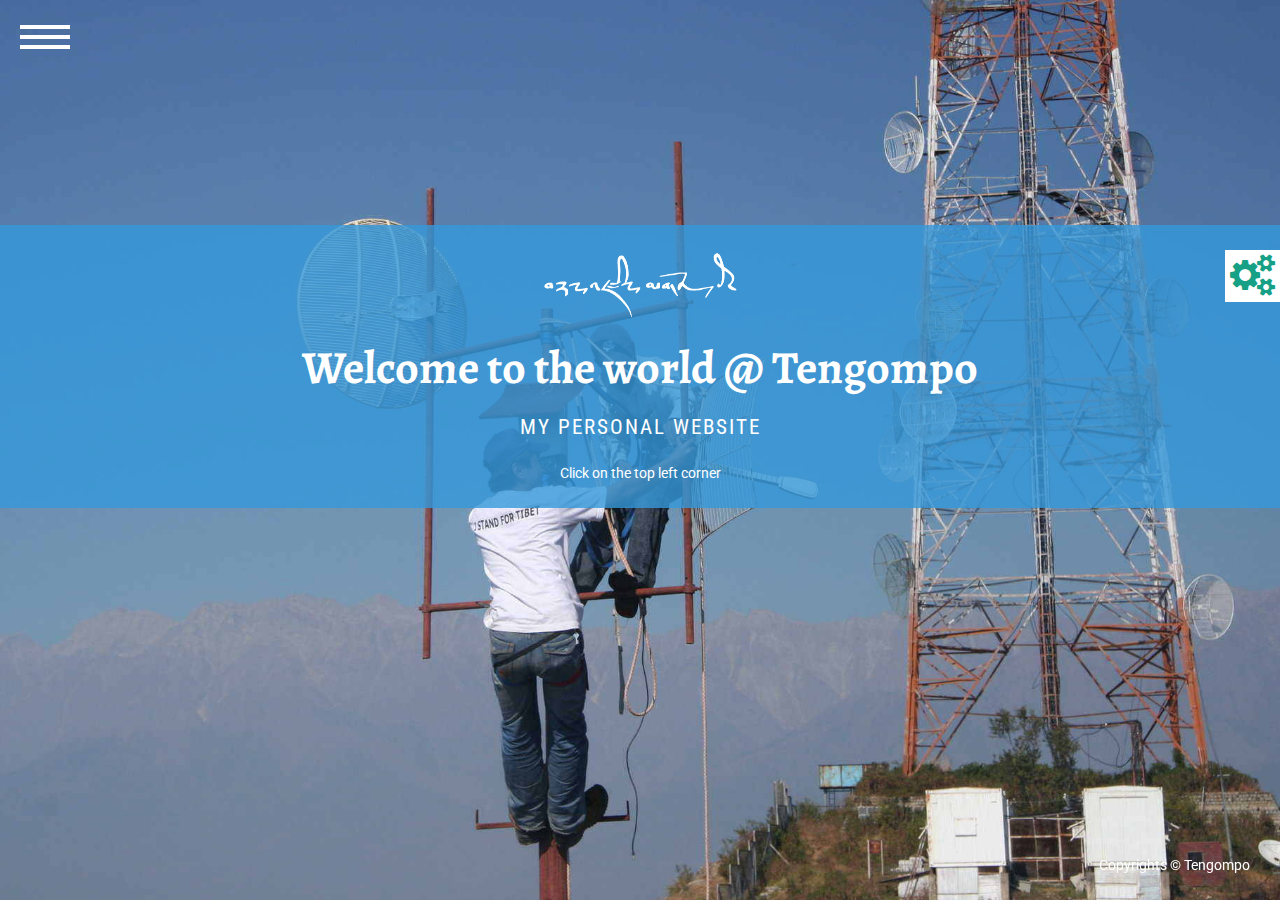
<file: index.html>
<!DOCTYPE html>
<!--[if lt IE 7]>      <html class="no-js lt-ie9 lt-ie8 lt-ie7"> <![endif]-->
<!--[if IE 7]>         <html class="no-js lt-ie9 lt-ie8"> <![endif]-->
<!--[if IE 8]>         <html class="no-js lt-ie9"> <![endif]-->
<!--[if gt IE 8]><!--> <html class="no-js"> <!--<![endif]-->

<head>
    <meta charset="utf-8">
    <meta name="viewport" content="width=device-width, initial-scale=1.0"> 
   
    <title>Welcome to my personal website :: Tengompo</title>    
    <meta name="description" content="Tengompo">
    
    <!-- Stylesheet -->
    <link href="css/bootstrap.css" rel="stylesheet">
    <link href="css/font-awesome.min.css" rel="stylesheet">
    <link href="css/animate.min.css" rel="stylesheet">
    <link href="css/main.css" rel="stylesheet">
    <style>
        body  {
        padding-top: 40px;
        }
    </style>
    
    <!-- Favicon and Touch Icons -->
    <link rel="shortcut icon" href="images/favicon.ico">
    <link rel="apple-touch-icon-precomposed" sizes="144x144" href="images/apple-touch-icon-144-precomposed.png">
    <link rel="apple-touch-icon-precomposed" sizes="114x114" href="images/apple-touch-icon-114-precomposed.png">
    <link rel="apple-touch-icon-precomposed" sizes="72x72" href="images/apple-touch-icon-72-precomposed.png">
    <link rel="apple-touch-icon-precomposed" href="images/apple-touch-icon-57-precomposed.png">
    
    <script src="js/modernizr-2.6.2-respond-1.1.0.min.js"></script>
</head>

<body id="home">
    <div class="wrap">
        <div class="container-fluid">
            <!-- Nav Menu -->
            <nav id="k-menu" class="k-menu">
                <a href="#" class="k-menu-trigger"><span>Menu</span></a>
                <ul>
                    <li><a href="index.html">Home</a></li>
                    <li><a href="about.html">About me</a></li>
                    <li><a href="portfolio.html">Portfolio</a></li>
                    <li><a href="contact.html">Contact</a></li>
                </ul>
                <ul>
                    <li><a href="https://twitter.com/tengompo" class="fa fa-twitter">Twitter</a></li>
                    <li><a href="https://plus.google.com/+tenzingompo" class="fa fa-google-plus">Google+</a></li>
                    <li><a href="https://www.facebook.com/tengompo" class="fa fa-facebook">Facebook</a></li>
                    <li><a href="https://www.linkedin.com/in/tengompo" class="fa fa-linkedin">LinkedIn</a></li>
                </ul>
            </nav><!-- /Nav Menu -->
            <!-- Switcher Color -->
            <div id="switcher" class="switcher">
                <div class="switcher-content">
                    <h2>Choose<br> color style</h2>
                    <ul class="color color-thumbs">
                      <li class="color-1"></li>
                      <li class="color-2"></li>
                      <li class="color-3"></li>
                      <li class="color-4"></li>
                      <li class="color-5"></li>
                    </ul>
                </div>
                <a href="" class="switcher-btn"><i class="fa fa-cogs fa-3x"></i></a>
            </div><!-- /Switcher Color -->
            <!-- Welcome -->
            <div class="row text-center animated bounceIn">
                <div class="col-md-12">
                    <img src="images/tengompo.png" height="120" width="220">
                    <h1>Welcome to the world @ Tengompo</h1>
                    <h2>My Personal Website</h2>
                    <p>Click on the top left corner</p>
                </div>
            </div><!-- /Welcome -->
          <footer class="text-right animated bounceIn">
            <p>Copyrights &copy; <a href="http://www.tengompo.com" target="_blank">Tengompo</a></p>
          </footer>
        </div><!-- /.container -->
    </div><!-- /.wrap -->

    <!-- JavaScript -->
    <script src="js/jquery-1.10.2.js"></script>
    <script src="js/bootstrap.js"></script>
    <script src="js/borderMenu.js"></script>
    <script src="js/jquery.easing.min.js"></script>
    <script src="js/jquery.easypiechart.min.js"></script>
    <script src="js/custom.js"></script>

    <!-- Google Analytics -->
    <script>
  (function(i,s,o,g,r,a,m){i['GoogleAnalyticsObject']=r;i[r]=i[r]||function(){
  (i[r].q=i[r].q||[]).push(arguments)},i[r].l=1*new Date();a=s.createElement(o),
  m=s.getElementsByTagName(o)[0];a.async=1;a.src=g;m.parentNode.insertBefore(a,m)
  })(window,document,'script','//www.google-analytics.com/analytics.js','ga');

  ga('create', 'UA-52352749-1', 'auto');
  ga('send', 'pageview');

</script>
</body>

</html>
</file>
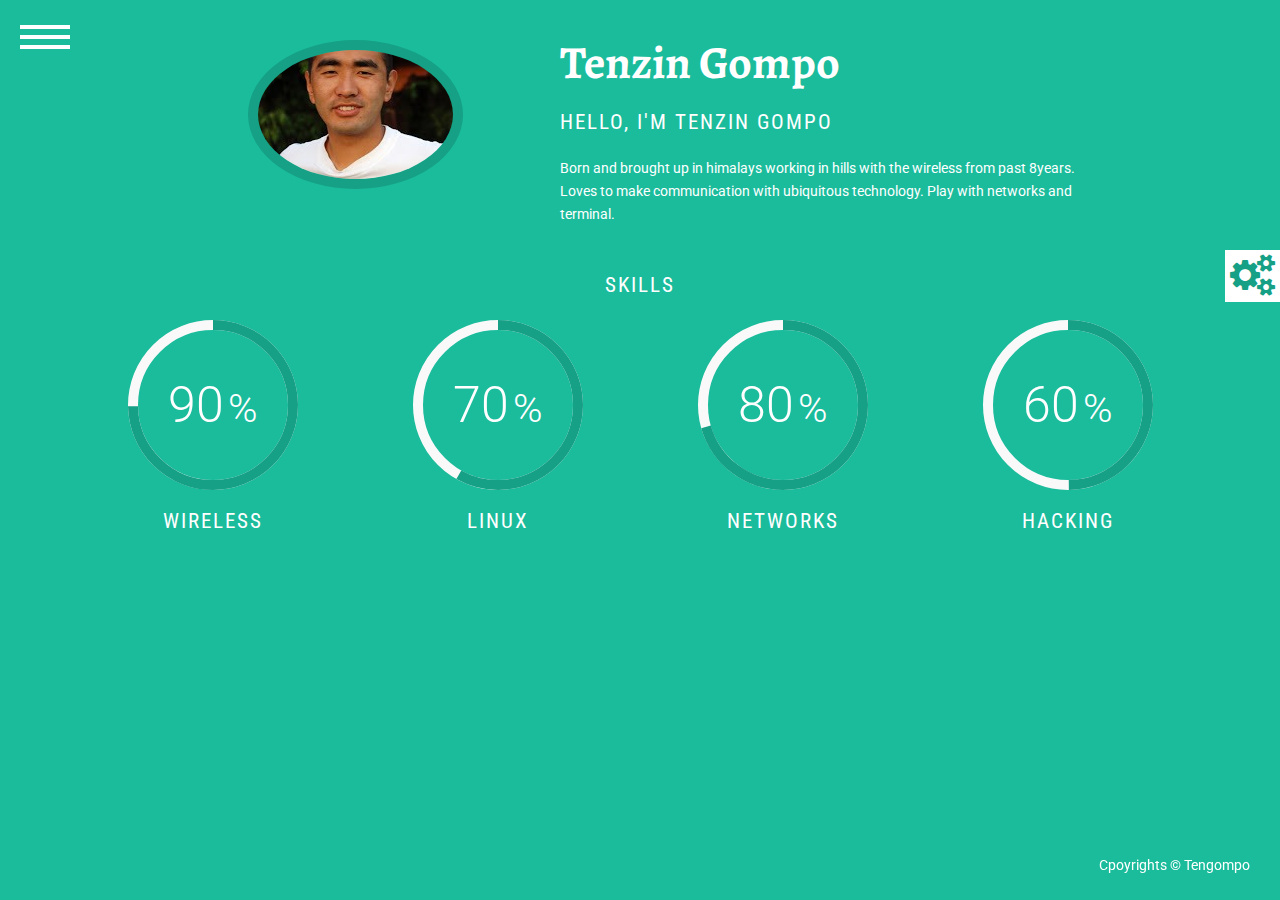
<file: about.html>
<!DOCTYPE html>
<!--[if lt IE 7]>      <html class="no-js lt-ie9 lt-ie8 lt-ie7"> <![endif]-->
<!--[if IE 7]>         <html class="no-js lt-ie9 lt-ie8"> <![endif]-->
<!--[if IE 8]>         <html class="no-js lt-ie9"> <![endif]-->
<!--[if gt IE 8]><!--> <html class="no-js"> <!--<![endif]-->

<head>
    <meta charset="utf-8">
    <meta http-equiv="X-UA-Compatible" content="IE=edge,chrome=1"> 
    <meta name="viewport" content="width=device-width, initial-scale=1.0"> 
    
    <title>Welcome to my personal website :: Tengompo</title>    
    <meta name="description" content="Tengompo">
    

    <!-- Stylesheet -->
    <link href="css/bootstrap.css" rel="stylesheet">
    <link href="css/font-awesome.min.css" rel="stylesheet">
    <link href="css/animate.min.css" rel="stylesheet">
    <link href="css/main.css" rel="stylesheet">
    <style>
        body  {
        padding-top: 40px;
        }
    </style>
    
    <!-- Favicon and Touch Icons -->
    <link rel="shortcut icon" href="images/favicon.ico">
    <link rel="apple-touch-icon-precomposed" sizes="144x144" href="images/apple-touch-icon-144-precomposed.png">
    <link rel="apple-touch-icon-precomposed" sizes="114x114" href="images/apple-touch-icon-114-precomposed.png">
    <link rel="apple-touch-icon-precomposed" sizes="72x72" href="images/apple-touch-icon-72-precomposed.png">
    <link rel="apple-touch-icon-precomposed" href="images/apple-touch-icon-57-precomposed.png">

    <script src="js/modernizr-2.6.2-respond-1.1.0.min.js"></script>
</head>

<body id="about">
    <div class="container">
        <!-- Nav Menu -->
        <nav id="k-menu" class="k-menu">
            <a href="#" class="k-menu-trigger"><span>Menu</span></a>
            <ul>
                <li><a href="index.html">Home</a></li>
                <li><a href="about.html">About me</a></li>
                <li><a href="portfolio.html">Portfolio</a></li>
                <li><a href="contact.html">Contact</a></li>
            </ul>
            <ul>
                <li><a href="https://twitter.com/tengompo" class="fa fa-twitter">Twitter</a></li>
                <li><a href="https://plus.google.com/+tenzingompo" class="fa fa-google-plus">Google+</a></li>
                <li><a href="https://www.facebook.com/tengompo" class="fa fa-facebook">Facebook</a></li>
                <li><a href="https://www.linkedin.com/in/tengompo" class="fa fa-linkedin">LinkedIn</a></li>
            </ul>
        </nav><!-- /Nav Menu -->
        <!-- Switcher Color -->
        <div id="switcher" class="switcher">
            <div class="switcher-content">
                <h2>Choose<br> color style</h2>
                <ul class="color color-thumbs">
                  <li class="color-1"></li>
                  <li class="color-2"></li>
                  <li class="color-3"></li>
                  <li class="color-4"></li>
                  <li class="color-5"></li>
                </ul>
            </div>
            <a href="" class="switcher-btn"><i class="fa fa-cogs fa-3x"></i></a>
        </div><!-- /Switcher Color -->
        <div class="row animated fadeInRightBig">
            <div class="col-md-4 col-md-offset-1 col-sm-12 text-center">
                <img src="images/a.jpg" class="img-circle">
            </div>
            <div class="col-md-6 col-sm-12">
                <h1>Tenzin Gompo</h1>                
                <h2>Hello, I'm Tenzin Gompo</h2>
                <p>Born and brought up in himalays working in hills with the wireless from past 8years. Loves to make communication with ubiquitous technology. Play with networks and terminal.</p>
            </div>
        </div>
        <!-- Skills -->
        <div id="chart" class="row animated fadeInLeftBig">
            <h2 class="text-center">Skills</h2>
            <div class="col-md-3 col-sm-6 text-center">
                <span class="chart" data-percent="90">
                    <span class="percent">90</span>
                    <canvas height="170" width="170"></canvas>
                </span>
                <h2>Wireless</h2>
            </div>
            <div class="col-md-3 col-sm-6 text-center">
                <span class="chart" data-percent="70">
                    <span class="percent">70</span>
                    <canvas height="170" width="170"></canvas>
                </span>
                <h2>Linux</h2>
            </div>
            <div class="clearfix visible-sm"></div>
            <div class="col-md-3 col-sm-6 text-center">
                <span class="chart" data-percent="85">
                    <span class="percent">80</span>
                    <canvas height="170" width="170"></canvas>
                </span>
                <h2>Networks</h2>
            </div>
            <div class="col-md-3 col-sm-6 text-center">
                <span class="chart" data-percent="60">
                    <span class="percent">60</span>
                    <canvas height="170" width="170"></canvas>
                </span>
                <h2>Hacking</h2>
            </div>
        </div><!-- /Skills -->
        <footer class="animated bounceIn">
            <p>Cpoyrights &copy; <a href="http://www.tengompo.com" target="_blank">Tengompo</a></p>
        </footer>
    </div><!-- /.container -->

    <!-- JavaScript -->
    <script src="js/jquery-1.10.2.js"></script>
    <script src="js/bootstrap.js"></script>
    <script src="js/borderMenu.js"></script>
    <script src="js/jquery.easing.min.js"></script>
    <script src="js/jquery.easypiechart.min.js"></script>
    <script src="js/custom.js"></script>

    <!-- Google Analytics -->
    <script>
  (function(i,s,o,g,r,a,m){i['GoogleAnalyticsObject']=r;i[r]=i[r]||function(){
  (i[r].q=i[r].q||[]).push(arguments)},i[r].l=1*new Date();a=s.createElement(o),
  m=s.getElementsByTagName(o)[0];a.async=1;a.src=g;m.parentNode.insertBefore(a,m)
  })(window,document,'script','//www.google-analytics.com/analytics.js','ga');

  ga('create', 'UA-52352749-1', 'auto');
  ga('send', 'pageview');

</script>
</body>

</html>
</file>
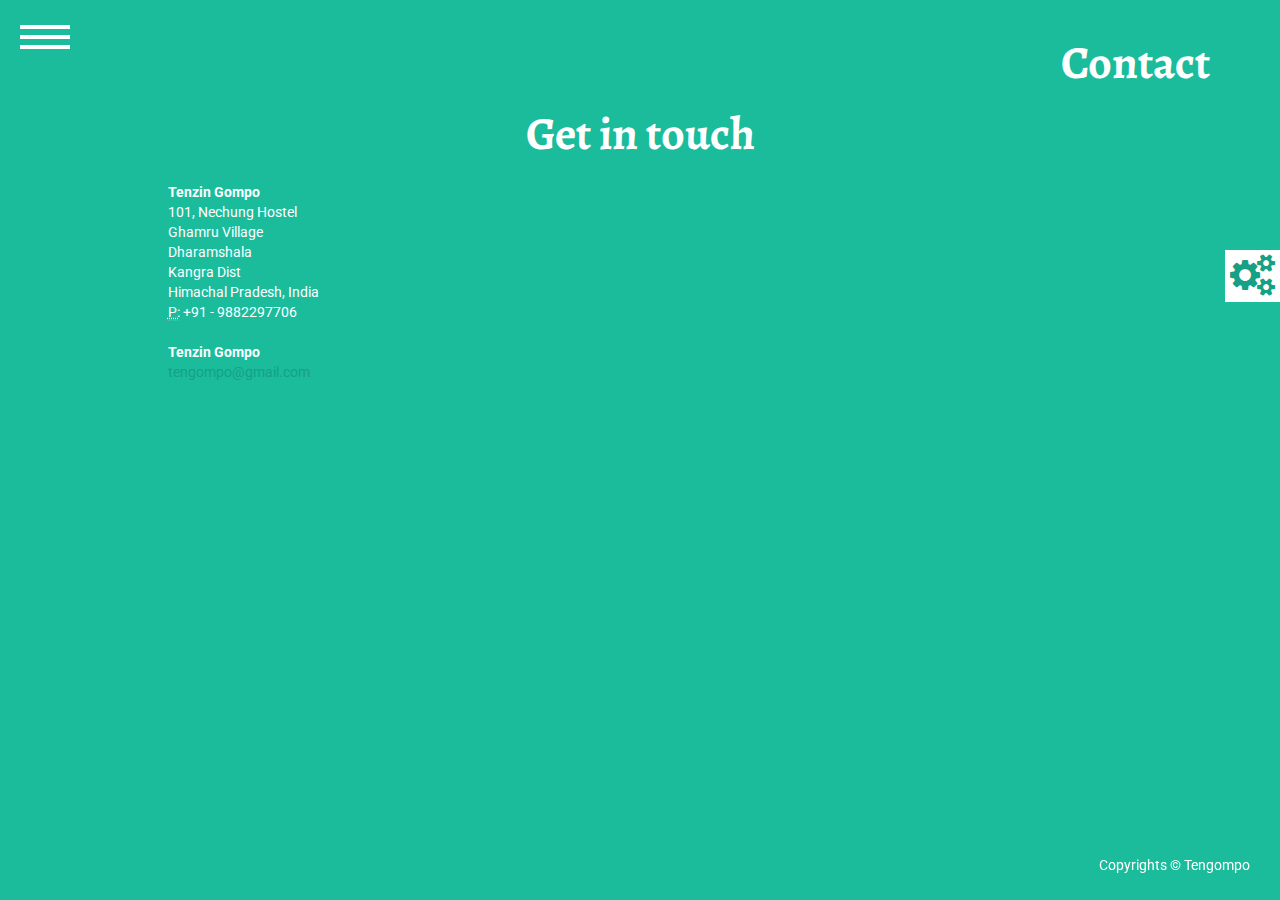
<file: contact.html>
<!DOCTYPE html>
<!--[if lt IE 7]>      <html class="no-js lt-ie9 lt-ie8 lt-ie7"> <![endif]-->
<!--[if IE 7]>         <html class="no-js lt-ie9 lt-ie8"> <![endif]-->
<!--[if IE 8]>         <html class="no-js lt-ie9"> <![endif]-->
<!--[if gt IE 8]><!--> <html class="no-js"> <!--<![endif]-->

<head>
    <meta charset="utf-8">
    <meta http-equiv="X-UA-Compatible" content="IE=edge,chrome=1"> 
    <meta name="viewport" content="width=device-width, initial-scale=1.0"> 
    
    <title>Welcome to my personal website :: Tengompo</title>    
    <meta name="description" content="Tengompo">
    
    <!-- Stylesheet -->
    <link href="css/bootstrap.css" rel="stylesheet">
    <link href="css/font-awesome.min.css" rel="stylesheet">
    <link href="css/animate.min.css" rel="stylesheet">
    <link href="css/main.css" rel="stylesheet">
    <style>
        body  {
        padding-top: 40px;
        }
    </style>
    
    <!-- Favicon and Touch Icons -->
    <link rel="shortcut icon" href="images/favicon.ico">
    <link rel="apple-touch-icon-precomposed" sizes="144x144" href="images/apple-touch-icon-144-precomposed.png">
    <link rel="apple-touch-icon-precomposed" sizes="114x114" href="images/apple-touch-icon-114-precomposed.png">
    <link rel="apple-touch-icon-precomposed" sizes="72x72" href="images/apple-touch-icon-72-precomposed.png">
    <link rel="apple-touch-icon-precomposed" href="images/apple-touch-icon-57-precomposed.png">

    <script src="js/modernizr-2.6.2-respond-1.1.0.min.js"></script>
</head>

<body id="contact">
    <div class="container">
        <!-- Nav Menu -->
        <nav id="k-menu" class="k-menu">
            <a href="#" class="k-menu-trigger"><span>Menu</span></a>
            <ul>
                <li><a href="index.html">Home</a></li>
                <li><a href="about.html">About me</a></li>
                <li><a href="portfolio.html">Portfolio</a></li>
                <li><a href="contact.html">Contact</a></li>
            </ul>
            <ul>
                <li><a href="https://twitter.com/tengompo" class="fa fa-twitter">Twitter</a></li>
                <li><a href="https://plus.google.com/+tenzingompo" class="fa fa-google-plus">Google+</a></li>
                <li><a href="https://www.linkedin.com/in/tengompo" class="fa fa-linkedin">LinkedIn</a></li>
            </ul>
        </nav><!-- /Nav Menu -->
        <!-- Switcher Color -->
        <div id="switcher" class="switcher">
            <div class="switcher-content">
                <h2>Choose<br> color style</h2>
                <ul class="color color-thumbs">
                  <li class="color-1"></li>
                  <li class="color-2"></li>
                  <li class="color-3"></li>
                  <li class="color-4"></li>
                  <li class="color-5"></li>
                </ul>
            </div>
            <a href="" class="switcher-btn"><i class="fa fa-cogs fa-3x"></i></a>
        </div><!-- /Switcher Color -->
        <div class="row text-right animated fadeInRightBig">
            <div class="col-md-12">
                <h1>Contact</h1>
            </div>
        </div>
        <div class="row text-center animated fadeInDownBig">
            <div class="col-md-12">
                <h1>Get in touch</h1>
            </div>
        </div>
        <div class="row animated fadeInLeftBig">
            <div class="col-md-3 col-md-offset-1">
                <address>
                  <strong>Tenzin Gompo</strong><br>
                  101, Nechung Hostel<br>
                  Ghamru Village<br>
                  Dharamshala<br>
                  Kangra Dist<br>
                  Himachal Pradesh, India<br>

                  <abbr title="Phone">P:</abbr> +91 - 9882297706
                </address>

                <address>
                  <strong>Tenzin Gompo</strong><br>
                  <a href="mailto:tengompo@gmail.com">tengompo@gmail.com</a>
                </address>
            </div>
            <!-- Contact Form -->
            <div class="col-md-8">
                <div class="row">
            <script src="http://max.jotfor.ms/static/prototype.forms.js" type="text/javascript"></script>
<script src="http://max.jotfor.ms/static/jotform.forms.js?3.2.2439" type="text/javascript"></script>
<script type="text/javascript">
   JotForm.init();
</script>
<link href="http://max.jotfor.ms/static/formCss.css?3.2.2439" rel="stylesheet" type="text/css" />
<link type="text/css" rel="stylesheet" href="http://max.jotfor.ms/css/styles/nova.css?3.2.2439" />
<link type="text/css" media="print" rel="stylesheet" href="http://max.jotfor.ms/css/printForm.css?3.2.2439" />
<style type="text/css">
    .form-label-left{
        width:150px !important;
    }
    .form-line{
        padding-top:12px;
        padding-bottom:12px;
    }
    .form-label-right{
        width:150px !important;
    }
    .form-all{
        width:650px;
        color:#555 !important;
        font-family:'Lucida Grande';
        font-size:14px;
    }
</style>

<script src="http://max.jotfor.ms/static/prototype.forms.js" type="text/javascript"></script>
<script src="http://max.jotfor.ms/static/jotform.forms.js?3.2.2439" type="text/javascript"></script>
<script type="text/javascript">
   JotForm.init();
</script>
<link href="http://max.jotfor.ms/static/formCss.css?3.2.2439" rel="stylesheet" type="text/css" />
<link type="text/css" rel="stylesheet" href="http://max.jotfor.ms/css/styles/nova.css?3.2.2439" />
<link type="text/css" media="print" rel="stylesheet" href="http://max.jotfor.ms/css/printForm.css?3.2.2439" />
<style type="text/css">
    .form-label-left{
        width:150px !important;
    }
    .form-line{
        padding-top:12px;
        padding-bottom:12px;
    }
    .form-label-right{
        width:150px !important;
    }
    .form-all{
        width:650px;
        color:#555 !important;
        font-family:'Lucida Grande';
        font-size:14px;
    }
</style>


<!-- www.123contactform.com script begins here -->
<iframe allowTransparency="true" style="min-height:300px; height:inherit; overflow:auto;" width="100%" id="contactform123" name="contactform123" marginwidth="0" marginheight="0" frameborder="0" src="http://www.123contactform.com/my-contact-form-tengompo-1017533.html">
<p>Your browser does not support iframes. The contact form cannot be displayed. Please use another contact method (phone, fax etc)</p>
</iframe>
<!-- www.123contactform.com script ends here -->

        </div>
        <footer class="animated bounceIn">
            <p>Copyrights &copy; <a href="http://www.tengompo.com" target="_blank">Tengompo</a></p>
        </footer>
    </div><!-- /.container -->

    <!-- JavaScript -->
    <script src="js/jquery-1.10.2.js"></script>
    <script src="js/bootstrap.js"></script>
    <script src="js/borderMenu.js"></script>
    <script src="js/jquery.easing.min.js"></script>
    <script src="js/jquery.easypiechart.min.js"></script>
    <script src="js/custom.js"></script>

    <!-- Google Analytics -->
    <script>
  (function(i,s,o,g,r,a,m){i['GoogleAnalyticsObject']=r;i[r]=i[r]||function(){
  (i[r].q=i[r].q||[]).push(arguments)},i[r].l=1*new Date();a=s.createElement(o),
  m=s.getElementsByTagName(o)[0];a.async=1;a.src=g;m.parentNode.insertBefore(a,m)
  })(window,document,'script','//www.google-analytics.com/analytics.js','ga');

  ga('create', 'UA-52352749-1', 'auto');
  ga('send', 'pageview');

</script>
</body>

</html>
</file>
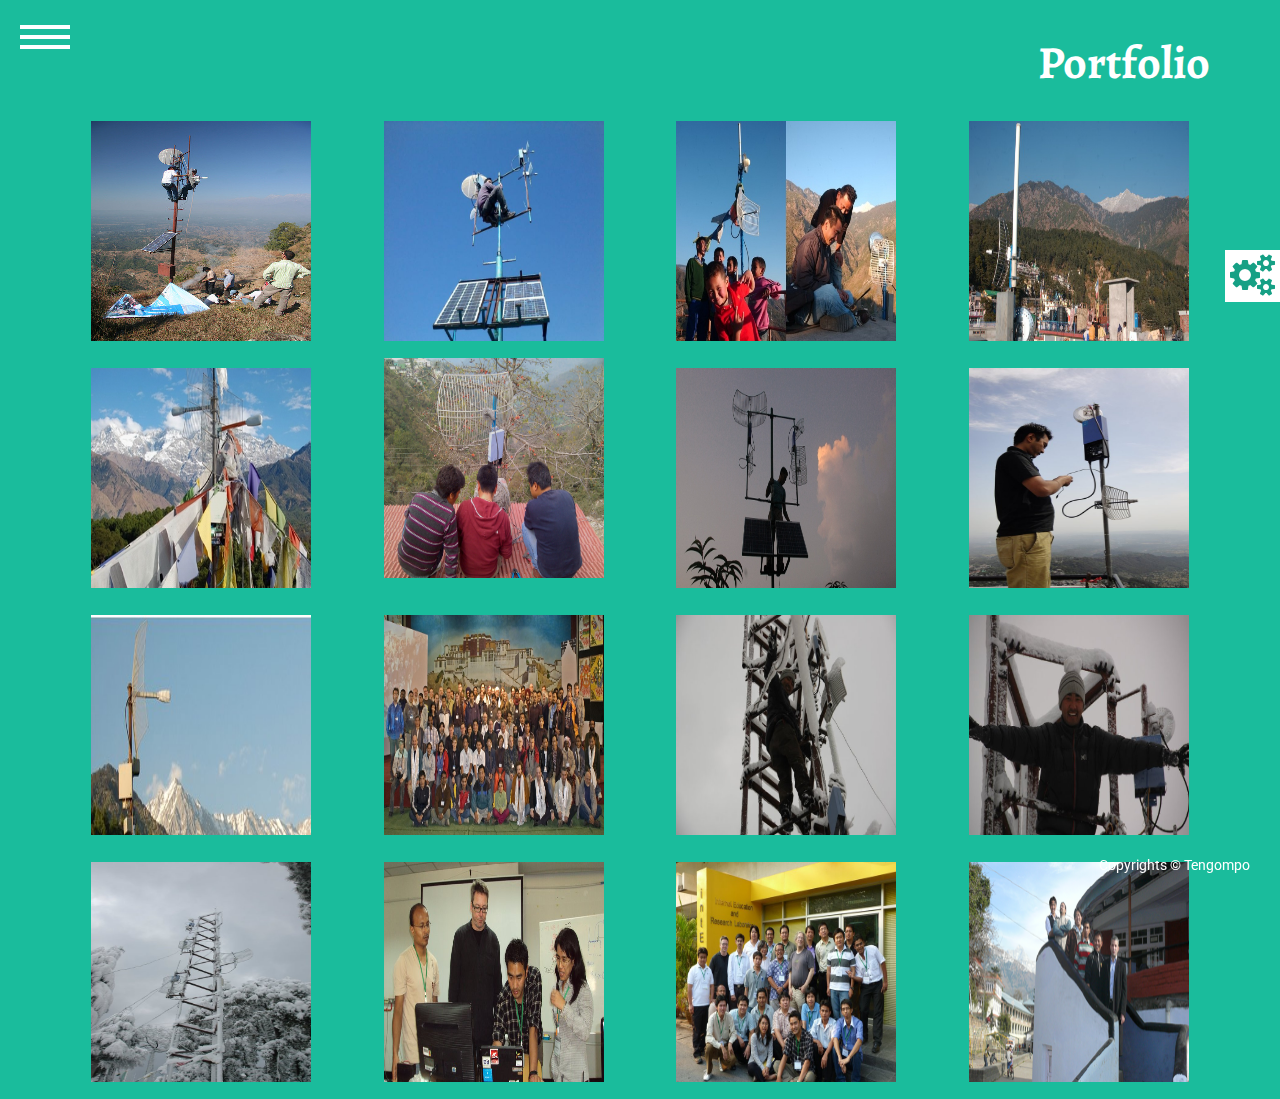
<file: portfolio.html>
<!DOCTYPE html>
<!--[if lt IE 7]>      <html class="no-js lt-ie9 lt-ie8 lt-ie7"> <![endif]-->
<!--[if IE 7]>         <html class="no-js lt-ie9 lt-ie8"> <![endif]-->
<!--[if IE 8]>         <html class="no-js lt-ie9"> <![endif]-->
<!--[if gt IE 8]><!--> <html class="no-js"> <!--<![endif]-->

<head>
    <meta charset="utf-8">
    <meta http-equiv="X-UA-Compatible" content="IE=edge,chrome=1"> 
    <meta name="viewport" content="width=device-width, initial-scale=1.0"> 
    
    <title>Welcome to my personal website :: Tengompo</title>    
    <meta name="description" content="Tengompo">
    
    <!-- Stylesheet -->
    <link href="css/bootstrap.css" rel="stylesheet">
    <link href="css/font-awesome.min.css" rel="stylesheet">
    <link href="css/animate.min.css" rel="stylesheet">
    <link href="css/main.css" rel="stylesheet">
    <style>
        body  {
        padding-top: 40px;
        }
    </style>
    
    <!-- Favicon and Touch Icons -->
    <link rel="shortcut icon" href="images/favicon.ico">
    <link rel="apple-touch-icon-precomposed" sizes="144x144" href="images/apple-touch-icon-144-precomposed.png">
    <link rel="apple-touch-icon-precomposed" sizes="114x114" href="images/apple-touch-icon-114-precomposed.png">
    <link rel="apple-touch-icon-precomposed" sizes="72x72" href="images/apple-touch-icon-72-precomposed.png">
    <link rel="apple-touch-icon-precomposed" href="images/apple-touch-icon-57-precomposed.png">

    <script src="js/modernizr-2.6.2-respond-1.1.0.min.js"></script>
</head>

<body id="portfolio">
    <div class="container">
        <!-- Nav Menu -->
        <nav id="k-menu" class="k-menu">
            <a href="#" class="k-menu-trigger"><span>Menu</span></a>
            <ul>
                <li><a href="index.html">Home</a></li>
                <li><a href="about.html">About me</a></li>
                <li><a href="portfolio.html">Portfolio</a></li>
                <li><a href="contact.html">Contact</a></li>
            </ul>
            <ul>
                <li><a href="https://twitter.com/tengompo" class="fa fa-twitter">Twitter</a></li>
                <li><a href="https://plus.google.com/+tenzingompo" class="fa fa-google-plus">Google+</a></li>
                <li><a href="https://www.facebook.com/tengompo" class="fa fa-facebook">Facebook</a></li>
                <li><a href="https://www.linkedin.com/in/tengompo" class="fa fa-linkedin">LinkedIn</a></li>
            </ul>
        </nav><!-- /Nav Menu -->
        <!-- Switcher Color -->
        <div id="switcher" class="switcher">
            <div class="switcher-content">
                <h2>Choose<br> color style</h2>
                <ul class="color color-thumbs">
                  <li class="color-1"></li>
                  <li class="color-2"></li>
                  <li class="color-3"></li>
                  <li class="color-4"></li>
                  <li class="color-5"></li>
                </ul>
            </div>
            <a href="" class="switcher-btn"><i class="fa fa-cogs fa-3x"></i></a>
        </div><!-- /Switcher Color -->
        <div class="row text-right animated fadeInRightBig">
            <div class="col-md-12">
                <h1>Portfolio</h1>
            </div>
        </div>
        <div class="row animated fadeInLeftBig">
            <div class="col-md-3 col-sm-6 text-center">
                <a href="#" class="caption" data-description="Description"><img src="images/work/1.jpg" height="220" width="220"></a>
            </div>
            <div class="col-md-3 col-sm-6 text-center">
                <a href="#" class="caption" data-description="Description"><img src="images/work/2.jpg" height="220" width="220"></a>
            </div>
            <div class="clearfix visible-sm"></div>
            <div class="col-md-3 col-sm-6 text-center">
                <a href="#" class="caption" data-description="Description"><img src="images/work/3.jpg" height="220" width="220"></a>
            </div>
            <div class="col-md-3 col-sm-6 text-center">
                <a href="#" class="caption" data-description="Description"><img src="images/work/4.png" height="220" width="220"></a>
            </div>
        </div>

        <div class="row animated fadeInLeftBig">
            <div class="col-md-3 col-sm-6 text-center">
                <a href="#" class="caption" data-description="Description"><img src="images/work/5.jpg" height="220" width="220"></a>
            </div>
            <div class="col-md-3 col-sm-6 text-center">
                <a href="portfolio-single.html" data-description="Description"><img src="images/work/6.jpg" height="220" width="220"></a>
            </div>
            <div class="clearfix visible-sm"></div>
            <div class="col-md-3 col-sm-6 text-center">
                <a href="#" class="caption" data-description="Description"><img src="images/work/7.jpg" height="220" width="220"></a>
            </div>
            <div class="col-md-3 col-sm-6 text-center">
                <a href="#" class="caption" data-description="Description"><img src="images/work/8.jpg" height="220" width="220"></a>
            </div>
        </div>

        <div class="row animated fadeInLeftBig">
            <div class="col-md-3 col-sm-6 text-center">
                <a href="#" class="caption" data-description="Desciption"><img src="images/work/9.jpg" height="220" width="220"></a>
            </div>
            <div class="col-md-3 col-sm-6 text-center">
                <a href="#" class="caption" data-description="Description"><img src="images/work/10.jpg" height="220" width="220"></a>
            </div>
            <div class="clearfix visible-sm"></div>
            <div class="col-md-3 col-sm-6 text-center">
                <a href="#" class="caption" data-description="Description"><img src="images/work/11.jpg" height="220" width="220"></a>
            </div>
            <div class="col-md-3 col-sm-6 text-center">
                <a href="#" class="caption" data-description="Description"><img src="images/work/12.jpg" height="220" width="220"></a>
            </div>
        </div>

        <div class="row animated fadeInLeftBig">
            <div class="col-md-3 col-sm-6 text-center">
                <a href="#" class="caption" data-description="Description"><img src="images/work/13.jpg" height="220" width="220"></a>
            </div>
            <div class="col-md-3 col-sm-6 text-center">
                <a href="#" class="caption" 	data-description="Description"><img src="images/work/14.jpg" height="220" width="220"></a>
            </div>
            <div class="clearfix visible-sm"></div>
            <div class="col-md-3 col-sm-6 text-center">
                <a href="#" class="caption" data-description="Description"><img src="images/work/15.jpg" height="220" width="220"></a>
            </div>
            <div class="col-md-3 col-sm-6 text-center">
                <a href="#" class="caption" data-description="Description"><img src="images/work/16.png" height="220" width="220"></a>
            </div>
        </div>

        <footer class="animated bounceIn">
            <p>Copyrights &copy; <a href="http://www.tengompo.com" target="_blank">Tengompo</a></p>
        </footer>
    </div><!-- /.container -->

    <!-- JavaScript -->
    <script src="js/jquery-1.10.2.js"></script>
    <script src="js/bootstrap.js"></script>
    <script src="js/borderMenu.js"></script>
    <script src="js/jquery.easing.min.js"></script>
    <script src="js/jquery.easypiechart.min.js"></script>
    <script src="js/custom.js"></script>

    <!-- Google Analytics -->
    <script>
  (function(i,s,o,g,r,a,m){i['GoogleAnalyticsObject']=r;i[r]=i[r]||function(){
  (i[r].q=i[r].q||[]).push(arguments)},i[r].l=1*new Date();a=s.createElement(o),
  m=s.getElementsByTagName(o)[0];a.async=1;a.src=g;m.parentNode.insertBefore(a,m)
  })(window,document,'script','//www.google-analytics.com/analytics.js','ga');

  ga('create', 'UA-52352749-1', 'auto');
  ga('send', 'pageview');

</script>
</body>

</html>
</file>
<file: css/main.css>
/* ==========================================================================
   Fonts
   ========================================================================== */

@import url(http://fonts.googleapis.com/css?family=Roboto|Roboto+Condensed|Alegreya:700);

/* ==========================================================================
   Base
   ========================================================================== */

body {
    font-family: 'Roboto', sans-serif;
    font-size: 14px;
    line-height: 23px;
    background-color: #1abc9c;
    color: #fff;
    padding-top: 50px;
    overflow-x: hidden;
}

p {
    margin: 0 0 23px 0;
}

a {
    color: #16a085;
}

a:hover {
    color: #0F6D5B;
    text-decoration: none;
}

/* ==========================================================================
   Headlines
   ========================================================================== */

h1 {
    font-family: 'Alegreya', serif;
    font-weight: 700;
    line-height: 46px;
    font-size: 46px;
    margin: 0 0 25px 0;
}
h2 {
    font-family: 'Roboto Condensed', sans-serif;
    font-weight: normal;
    font-size: 21px;
    line-height: 23px;
    text-transform: uppercase;
    letter-spacing: 2px;
    margin: 0 0 23px 0;
}

/* ==========================================================================
   Buttons
   ========================================================================== */

.btn-default {
color: #fff;
background-color: #1abc9c;
border-color: #fff;
}

.btn-default:hover {
color: #fff;
background-color: #16a085;
border-color: #fff;
}

.btn-default:focus,
.btn-default:active {
color: #fff;
background-color: #16a085;
border-color: #fff;
outline: none;
 -webkit-box-shadow: none;
          box-shadow: none;
}

.btn-primary {
color: #fff;
background-color: #16a085;
border-color: #16a085;
}

.btn-primary:hover {
color: #fff;
background-color: #16a085;
border-color: #16a085;
}

.btn-primary:focus,
.btn-primary:active,
.open .dropdown-toggle.btn-primary {
color: #fff;
background-color: #16a085;
border-color: #16a085;
outline: none;
 -webkit-box-shadow: none;
          box-shadow: none;
}

/* ==========================================================================
   Menu
   ========================================================================== */

.k-menu {
	position: fixed;
	top: 0;
	left: 0;
	width: 100%;
	height: 0;
	border-width: 0px;
	border-style: solid;
	border-color: #333;
	background-color: rgba(0,0,0,0);
	-webkit-backface-visibility: hidden;
	-webkit-transition: border-width 0.3s, background-color 0.3s, height 0s 0.3s;
	transition: border-width 0.3s, background-color 0.3s, height 0s 0.3s;
	z-index: 1;
}

.k-menu.k-menu-open {
	height: 100%;
	border-width: 0px 0px 50px 150px;
	background-color: rgba(0,0,0,0.3);
	-webkit-transition: border-width 0.3s, background-color 0.3s;
	transition: border-width 0.3s, background-color 0.3s;
}

.bt-overlay {
	position: absolute;
	width: 100%;
}

.k-menu-open .bt-overlay {
	height: 100%;
}

.k-menu-trigger {
	position: fixed;
	top: 10px;
	left: 20px;
	z-index: 100;
	display: block;
	width: 50px;
	height: 50px;
	cursor: pointer;
}

.k-menu-trigger span {
	position: absolute;
	top: 50%;
	left: 0;
	display: block;
	width: 100%;
	height: 8%;
	background-color: #fff;
	font-size: 0px;
	-webkit-touch-callout: none;
	-webkit-user-select: none;
	-khtml-user-select: none;
	-moz-user-select: none;
	-ms-user-select: none;
	user-select: none;
	-webkit-transition: background-color 0.3s;
	transition: background-color 0.3s;
}

.k-menu-trigger span:before,
.k-menu-trigger span:after {
	position: absolute;
	left: 0;
	width: 100%;
	height: 100%;
	background: #fff;
	content: '';
	-webkit-transition: -webkit-transform 0.3s;
	transition: transform 0.3s;
}

.k-menu-trigger span:before {
	-webkit-transform: translateY(-250%);
	transform: translateY(-250%);
}

.k-menu-trigger span:after {
	-webkit-transform: translateY(250%);
	transform: translateY(250%);
}

.k-menu-open .k-menu-trigger span:before {
	-webkit-transform: translateY(-300%);
	transform: translateY(-300%);
}

.k-menu-open .k-menu-trigger span:after {
	-webkit-transform: translateY(300%);
	transform: translateY(300%);
}

.k-menu ul {
	position: fixed;
	margin: 0;
	padding: 0;
	list-style: none;
}

.k-menu ul:first-of-type {
	top: 75px;
	left: 0;
}

.k-menu ul:nth-of-type(2) {
	right: 0;
	bottom: 0;
}

.k-menu ul li,
.k-menu ul li a {
	display: block;
}

.k-menu ul:nth-of-type(2) li {
	float: left;
	font-size: 0px;
}

.k-menu ul li {
	visibility: hidden;
	opacity: 0;
	-webkit-transition: -webkit-transform 0.3s, opacity 0.2s, visibility 0s 0.3s;
	transition: transform 0.3s, opacity 0.2s, visibility 0s 0.3s;
}

.k-menu.k-menu-open ul:first-of-type li,
.k-menu.k-menu-open ul:nth-of-type(2) li {
	visibility: visible;
	opacity: 1;
	-webkit-transition: -webkit-transform 0.3s, opacity 0.3s 0.1s;
	transition: transform 0.3s, opacity 0.3s;
}

/* First menu */
.k-menu ul:first-of-type li {
	width: 150px;
	height: 30px;
	line-height: 31px;
	-webkit-transform: translate3d(-100%,50%,0);
	transform: translate3d(-100%,50%,0);
}

@media screen and (min-width: 36em) {
.k-menu ul:first-of-type li {
	width: 150px;
	height: 50px;
	line-height: 50px;
	-webkit-transform: translate3d(-100%,50%,0);
	transform: translate3d(-100%,50%,0);
}
}

.k-menu.k-menu-open ul:first-of-type li {
	-webkit-transform: translate3d(0,0,0);
	transform: translate3d(0,0,0);
}

/* Second menu */
.k-menu ul:nth-of-type(2) li {
	width: 36px;
	height: 36px;
	line-height: 50px;
	-webkit-transform: scale(0);
	transform: scale(0);
}

@media screen and (min-width: 36em) {
.k-menu ul:nth-of-type(2) li {
	width: 60px;
	height: 36px;
	line-height: 50px;
	-webkit-transform: scale(0);
	transform: scale(0);
}
}

.k-menu.k-menu-open ul:nth-of-type(2) li:first-child { 
	-webkit-transition-delay: 0.1s;
	transition-delay: 0.1s;
}

.k-menu.k-menu-open ul:nth-of-type(2) li:nth-child(2) { 
	-webkit-transition-delay: 0.2s;
	transition-delay: 0.2s;
}

.k-menu.k-menu-open ul:nth-of-type(2) li:nth-child(3) { 
	-webkit-transition-delay: 0.3s;
	transition-delay: 0.3s;
}

.k-menu.k-menu-open ul:nth-of-type(2) li:nth-child(4) {
	-webkit-transition-delay: 0.4s;
	transition-delay: 0.4s;
}

.k-menu.k-menu-open ul:nth-of-type(2) li:nth-child(5) {
	-webkit-transition-delay: 0.5s;
	transition-delay: 0.5s;
}

.k-menu.k-menu-open ul:nth-of-type(2) li {
	-webkit-transform: scale(1);
	transform: scale(1);
}

.k-menu ul li a {
	display: block;
	outline: none;
	text-decoration: none;
}

.k-menu ul:first-of-type li a {
	padding: 0 20px;
	box-shadow: inset 0 1px rgba(0,0,0,0.2);
	color: #fff;
	text-transform: uppercase;
	letter-spacing: 1px;
	font-size: 1em;
	-webkit-transition: color 0.2s;
	transition: color 0.2s;
}

.k-menu ul:first-of-type li:last-child a {
	box-shadow: inset 0 1px rgba(0,0,0,0.2), inset 0 -1px rgba(0,0,0,0.2);
}

.k-menu ul:nth-of-type(2) li a {
	color: transparent;
	text-align: center;
	font-size: 0px;
}

.k-menu ul li a:before {
	color: #fff;
	font-size: 24px;
	-webkit-transition: color 0.2s;
	transition: color 0.2s;
}

.k-menu ul:first-of-type li a:hover,
.k-menu ul:first-of-type li a:focus,
.k-menu ul li a:hover:before,
.k-menu ul li a:focus:before {
	color: #1abc9c;
}

/* ==========================================================================
   Home Page
   ========================================================================== */

#home {
	background: url(../images/home.jpg) no-repeat center center fixed; 
	-webkit-background-size: cover;
	-moz-background-size: cover;
	-o-background-size: cover;
	background-size: cover;
}

#home .wrap {
background-color: rgb(52, 152, 219);
background-color: rgba(52, 152, 219,0.8);
position: absolute;
top: 25%;
left: 0;
right: 0;
}

.logo {
	font-size: 100px;
	padding-top: 15px;
}

/* ==========================================================================
   Service Page
   ========================================================================== */

#service {
	overflow-y: hidden;
}

#service .row {
	margin: 0 0 50px 0;
}

.fa-stack:hover {
  -webkit-animation-name: pulse;
  animation-name: pulse;
 }

 /* ==========================================================================
   About Page
   ========================================================================== */

#about img {
	border: 10px solid #16a085;
}

#about .row {
	margin: 0 0 25px 0;
}


.chart {
position: relative;
display: inline-block;
width: 170px;
height: 170px;
margin-bottom: 20px;
text-align: center;
}

.chart canvas {
position: absolute;
top: 0;
left: 0;
}

.percent {
display: inline-block;
line-height: 170px;
font-size: 50px;
font-weight: 300;
z-index: 2;
}

.percent:after {
content: '%';
margin-left: 0.1em;
font-size: .8em;
}

 /* ==========================================================================
   Portfolio Page
   ========================================================================== */

.caption {
	display: inline-block;
	position: relative;
	margin: 10px;
	overflow: hidden;
	background: rgba(0,0,0,0.2);
	-webkit-transition: background 0.3s ease-in-out;
	-moz-transition: background 0.3s ease-in-out;
	transition: background 0.3s ease-in-out;
}

.caption:hover {
	background: rgba(0,0,0,0);
}

.caption img {
	display: block;
	max-width: 100%;
	-webkit-transition: -webkit-transform 0.4s ease-in-out;
	-moz-transition: -moz-transform 0.4s ease-in-out;
	transition: transform 0.4s ease-in-out;
}

.caption:hover img {
	-webkit-transform: translateX(100%);
	-moz-transform: translateX(100%);
	transform: translateX(100%);
}

.caption::before,
.caption::after {
	position: absolute;
	width: 100%;
	z-index: -1;
	background: #16a085;
	-webkit-transform: translateX(-50%);
	-moz-transform: translateX(-50%);
	transform: translateX(-50%);
	-webkit-transition: -webkit-transform 0.4s ease-in-out;
	-moz-transition: -moz-transform 0.4s ease-in-out;
	transition: transform 0.4s ease-in-out;
}

.caption::before {
	content: attr(data-title);
	height: 30%;
	color: #0F6D5B;
	font-size: 35px;
	font-weight: 300;
	padding: 30px;
}

.caption::after {
	content: '\201C' attr(data-description) '\201D';
	top: 30%;
	height: 70%;
	color: #fff;
	font-size: 14px;
	padding: 20px 30px;
}

.caption:hover::before,
.caption:hover::after {
	-webkit-transform: translateX(-50%);
	-moz-transform: translateX(-50%);
	transform: translateX(-50%);
}

.tag span {
	margin-right: 7px;
	text-transform: uppercase;
}

.label {
display: inline;
padding: .2em .6em .3em;
font-size: 75%;
font-weight: normal;
line-height: 1;
color: #fff;
text-align: center;
white-space: nowrap;
vertical-align: baseline;
border-radius: .25em;
}

.label-default {
background-color: #16a085;
}

.img-responsive {
	width:100%;
}

 /* ==========================================================================
   Portfolio Single Page
   ========================================================================== */

.back-link {
	margin-top: 100px;
	font-size: 50px;
}

 /* ==========================================================================
   Blog Page
   ========================================================================== */

/* Main */

.post {
	margin-bottom: 20px;
}

.meta-tag {
	padding: 5px 0;
	background-color: #0F6D5B;
	font-size: 12px;
}

.meta-tag span {
	padding: 0 10px;
}

.post-content {
	padding: 20px;
	margin: 0;
	background-color: #fff;
	color: #000;
}

/* Sidebar */

#sidebar {
	border-left: 1px dashed #16a085;
}

.widget {
	margin-bottom: 30px;
}

.widget-title {
	background-color: #0F6D5B;
}

.widget-title h4 {
	margin-top: 0;
	padding: 6px 10px;
	font-size: 16px;
}

.widget .glyphicon {
	padding-right: 8px;
}

/* Pagination */

.pagination {
	display: inline-block;
	padding-left: 0;
	margin: 20px 0;
	border-radius: 0;
}

.pagination > li:first-child > a, .pagination > li:first-child > span {
	margin-left: 0;
	border-top-left-radius: 0;
	border-bottom-left-radius: 0;
}

.pagination > li:last-child > a, .pagination > li:last-child > span {
	border-top-right-radius: 0;
	border-bottom-right-radius: 0;
}

.pagination > li > a, .pagination > li > span {
	position: relative;
	float: left;
	padding: 6px 12px;
	margin-left: -1px;
	line-height: 1.428571429;
	color: #444;
	text-decoration: none;
	background-color: #fff;
	border: 0;
}

.pagination > .active > a, .pagination > .active > span, .pagination > .active > a:hover, .pagination > .active > span:hover, .pagination > .active > a:focus, .pagination > .active > span:focus {
	z-index: 2;
	color: #fff;
	cursor: default;
	background-color: #16a085;
	border-color: #16a085;
}

.pagination > li > a:hover, .pagination > li > span:hover, .pagination > li > a:focus, .pagination > li > span:focus {
	color: #fff;
	background-color: #16a085;
	border-color: #16a085;
}

 /* ==========================================================================
   Blog Single Page
   ========================================================================== */
#comment {
	padding: 0 15px;
}

.comment-submit {
	margin-top: 30px;
}

.comment-title {
	border-bottom: 2px solid #16a085;
	padding-bottom: 5px;
	padding-left: 5px;
}

.gravatar img {
	max-width: 80px;
	max-height: 80px;
}

@media (min-width: 768px) {
	#comment-list ul {
		list-style-type: none;
		padding: 0 0 50px 160px;
	}
}

 /* ==========================================================================
   Contact Page
   ========================================================================== */

.contact-form textarea,
.contact-form button { {
	position: relative;
}
	margin-top: 20px;
}

.form-control {
	margin-bottom: 5px;
}

 /* ==========================================================================
   Footer
   ========================================================================== */

#home footer,
#service footer,
#about footer,
#portfolio footer,
#contact footer {
	position: relative;
}

footer a {
	color: #fff;
}

@media (min-width: 768px) {
	#home footer,
	#service footer,
	#about footer,
	#portfolio footer,
	#contact footer {
		position: fixed;
		bottom: 0;
		right:0;
		padding-right: 30px;
	}
}

 /* ==========================================================================
   Components
   ========================================================================== */

/* Form */

.form-control {
display: block;
width: 100%;
height: 34px;
padding: 6px 12px;
font-size: 14px;
line-height: 1.428571429;
color: #555;
background-color: #f2f6f7;
background-image: none;
border: 0 !important;
border-radius: 0 !important;
-webkit-box-shadow: none !important;
box-shadow: none !important;
-webkit-transition: border-color ease-in-out .15s, box-shadow ease-in-out .15s;
transition: border-color ease-in-out .15s, box-shadow ease-in-out .15s;
}

/* Dropdown Menu */

.dropdown-menu {
position: absolute;
top: 100%;
left: 0;
z-index: 1000;
display: none;
float: left;
min-width: 160px;
width: 100%;
padding: 5px 0;
margin: 2px 0 0;
font-size: 14px;
list-style: none;
background-color: #f2f6f7;
background-clip: padding-box;
border: 0;
border: 0;
border-radius: 0;
-webkit-box-shadow: none;
box-shadow: none;
}

.dropdown-menu > li > a:hover, .dropdown-menu > li > a:focus {
color: #fff;
text-decoration: none;
background-color: #16a085;
}

/* Tabs */

.nav-tabs.nav-justified > li > a {
border-bottom: 0;
border-radius: 0;
}

.nav-tabs > li.active > a, .nav-tabs > li.active > a:hover, .nav-tabs > li.active > a:focus {
color: #fff;
cursor: default;
background-color: #16a085;
border: 0;
border-bottom-color: #16a085;
}

.nav-tabs.nav-justified > .active > a, .nav-tabs.nav-justified > .active > a:hover, .nav-tabs.nav-justified > .active > a:focus {
border-bottom-color: #16a085;
}

.nav-tabs.nav-justified > .active > a, .nav-tabs.nav-justified > .active > a:hover, .nav-tabs.nav-justified > .active > a:focus {
border: 0;
}

.tab-content {
color: #fff;
cursor: default;
background-color: #16a085;
border: 0;
border-bottom-color: #16a085;
padding: 15px;
}

.tab-content a {
color: #fff;
}

/* Badge */

.badge {
display: inline-block;
min-width: 10px;
padding: 3px 7px;
font-size: 11px;
font-weight: normal;
line-height: 1;
color: #fff;
text-align: center;
white-space: nowrap;
vertical-align: baseline;
background-color: #90918f;
border-radius: 10px;
}

/* Progress Bar */

.progress {
height: 20px;
margin-bottom: 20px;
overflow: hidden;
background-color: #f5f5f5;
border-radius: 0;
-webkit-box-shadow: none;
box-shadow: none;
}

.progress-bar {
float: left;
width: 0;
height: 100%;
font-size: 12px;
line-height: 20px;
color: #fff;
text-align: center;
background-color: #16a085;
-webkit-box-shadow: none;
box-shadow: none;
-webkit-transition: width .6s ease;
transition: width .6s ease;
}

/* Switcher */
.switcher {
	position:fixed;
	right:-160px;
	top:250px;
	width:160px;
	z-index:100;
	text-align:center;
	-webkit-transition:all 0.5s ease;
	-moz-transition:all 0.5s ease;
	-o-transition:all 0.5s ease;
	transition:all 0.5s ease}
.switcher-active{
	right:0
}
.switcher .switcher-content {
	position:relative;
	padding:20px 0 10px;
	background-color: rgba(0, 0, 0,0.5);
}
.switcher h2{
	margin-bottom:10px;
	font-size:0.8em;
	line-height:1.4;
	letter-spacing:2px
}
.switcher .color-thumbs{
	margin-bottom:20px;
	padding:0 10px;
	list-style:none;
	text-transform:uppercase;
	font-weight:bold;
	line-height:1;
	text-align:center
}
.switcher .color-thumbs li{
	display:inline-block;
	width:15px;
	height:15px;
	margin:0 2px 4px;
	background-repeat:no-repeat;
	background-position:0 0;
	-webkit-background-size:200% 200%;
	background-size:200% 200%;
	cursor:pointer
}
.switcher .color-thumbs li:hover{
	outline:1px solid #fff;
}
.switcher .color .color-1 {
	background:#1abc9c;
}
.switcher .color .color-2 {
	background:#3498db;
}
.switcher .color .color-3 {
	background:#e74c3c;
}
.switcher .color .color-4 {
	background:#9b59b6;
}
.switcher .color .color-5 {
	background:#95a5a6;
}
.switcher .switcher-btn{
	position:absolute;
	left:-55px;
	top:0;
	display:block;
	outline:none;
	background-color:#fff;
	padding: 5px;
}
</file>
